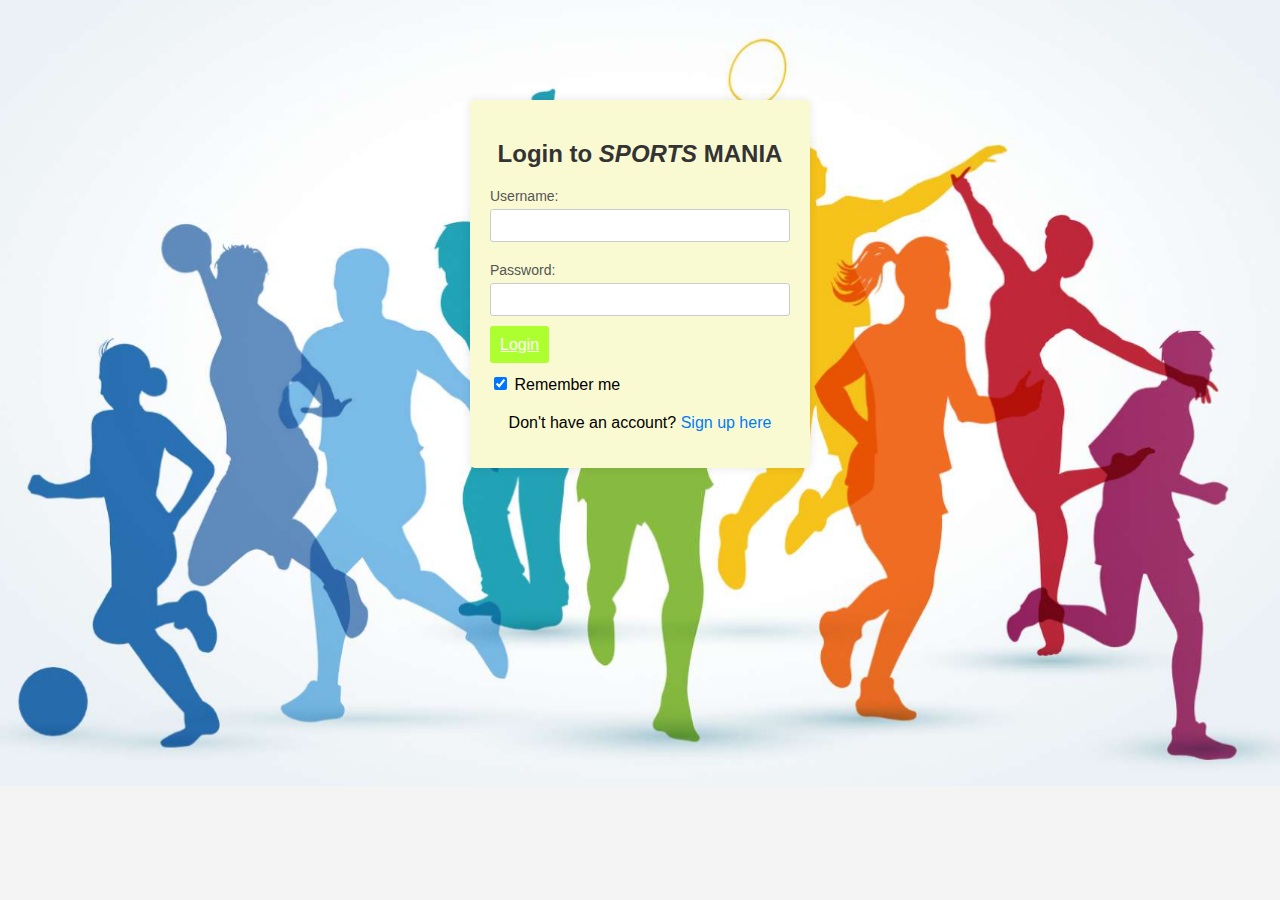
<file: new2.html>
<!DOCTYPE html>
<html lang="en">
<head>
  <meta charset="UTF-8">
  <meta name="viewport" content="width=device-width, initial-scale=1.0">
  <title>Login - Your Sports Website</title>
  <link rel="stylesheet" href="new2.css">
</head>
<body>

  <div class="login-container">
    <h2>Login to <i>SPORTS</i> MANIA</h2>
    <form class="login-form">
      <div class="form-group">
        <label for="username">Username:</label>
        <input type="text" id="username" name="username" required>
      </div>
      <div class="form-group">
        <label for="password">Password:</label>
        <input type="password" id="password" name="password" required>
      </div>
      <div class="form-group">
         <a class="button" href="new1.html" type="submit">Login</a>
      </div>
      <input type="checkbox" checked="checked" name="remember"> Remember me
      </label>
      
    </form>
    <div class="bottom-text">
      <p>Don't have an account? <a href="#">Sign up here</a></p>
    </div>
  </div>

</body>
</html>
</file>
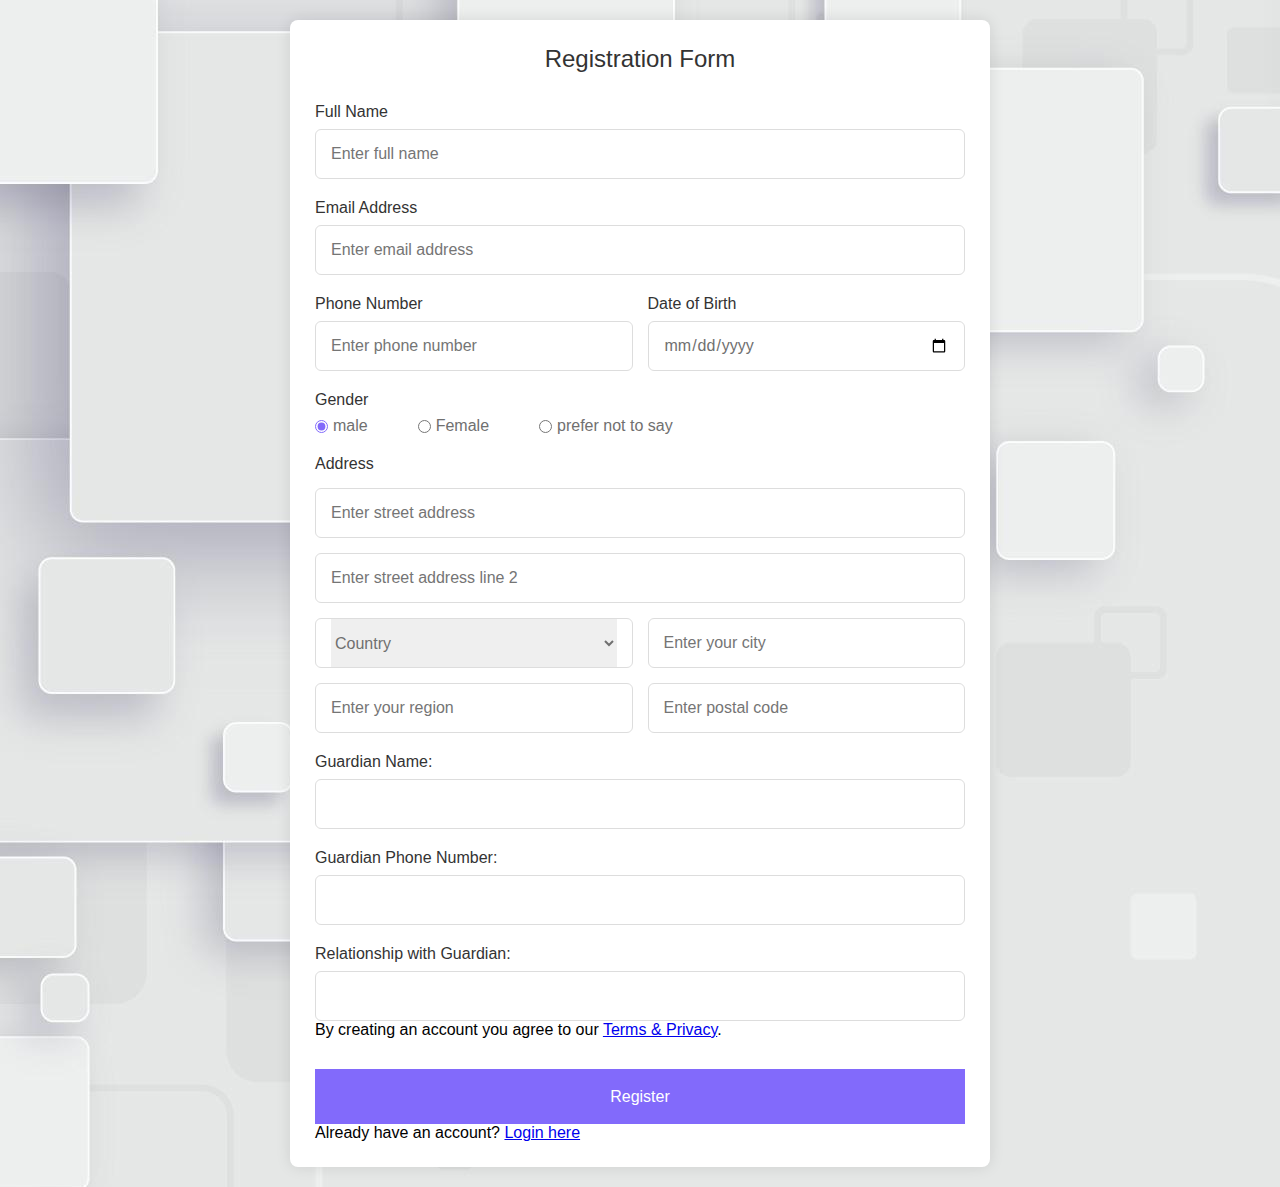
<file: new3.html>
<!DOCTYPE html>

<html lang="en">
  <head>
    <meta charset="UTF-8" />
    <meta name="viewport" content="width=device-width, initial-scale=1.0" />
    <meta http-equiv="X-UA-Compatible" content="ie=edge" />
    
    <link rel="stylesheet" href="new3.css" />
  </head>
  <body>
    <section class="container">
      <header>Registration Form</header>
      <form action="#" class="form">
        <div class="input-box">
          <label>Full Name</label>
          <input type="text" placeholder="Enter full name" required />
        </div>

        <div class="input-box">
          <label>Email Address</label>
          <input type="text" placeholder="Enter email address" required />
        </div>

        <div class="column">
          <div class="input-box">
            <label>Phone Number</label>
            <input type="number" placeholder="Enter phone number" required />
          </div>
          <div class="input-box">
            <label>Date of Birth</label>
            <input type="date" placeholder="Enter DOB" required />
          </div>
        </div>
        <div class="gender-box">
          <h3>Gender</h3>
          <div class="gender-option">
            <div class="gender">
              <input type="radio" id="check-male" name="gender" checked />
              <label for="check-male">male</label>
            </div>
            <div class="gender">
              <input type="radio" id="check-female" name="gender" />
              <label for="check-female">Female</label>
            </div>
            <div class="gender">
              <input type="radio" id="check-other" name="gender" />
              <label for="check-other">prefer not to say</label>
            </div>
          </div>
        </div>
        <div class="input-box address">
          <label>Address</label>
          <input type="text" placeholder="Enter street address" required />
          <input type="text" placeholder="Enter street address line 2" required />
          <div class="column">
            <div class="select-box">
              <select>
                <option hidden>Country</option>
                <option>India</option>
                <option>NRI</option>
              </select>
            </div>
            <input type="text" placeholder="Enter your city" required />
          </div>
          <div class="column">
            <input type="text" placeholder="Enter your region" required />
            <input type="number" placeholder="Enter postal code" required />
          </div>
        </div>
        <div class="input-box">
          <label for="guardian-name">Guardian Name:</label>
          <input type="text" id="guardian-name" name="guardian-name" required>
        </div>
        <div class="input-box">
          <label for="guardian-phone">Guardian Phone Number:</label>
          <input type="tel" id="guardian-phone" name="guardian-phone" required>
        </div>
        <div class="input-box">
          <label for="relationship">Relationship with Guardian:</label>
          <input type="text" id="relationship" name="relationship" required>
        </div>
        <p>By creating an account you agree to our <a href="#">Terms & Privacy</a>.</p>
        <div class="form-group">
          <a class="button" href="new1.html" type="submit"><button>Register</button></a>
        </div>
      </form>
      <div class="bottom-text">
        <p>Already have an account? <a href="new2.html">Login here</a></p>
      </div>
    </div>
      </form>
    </section>
  </body>
</html>
</file>
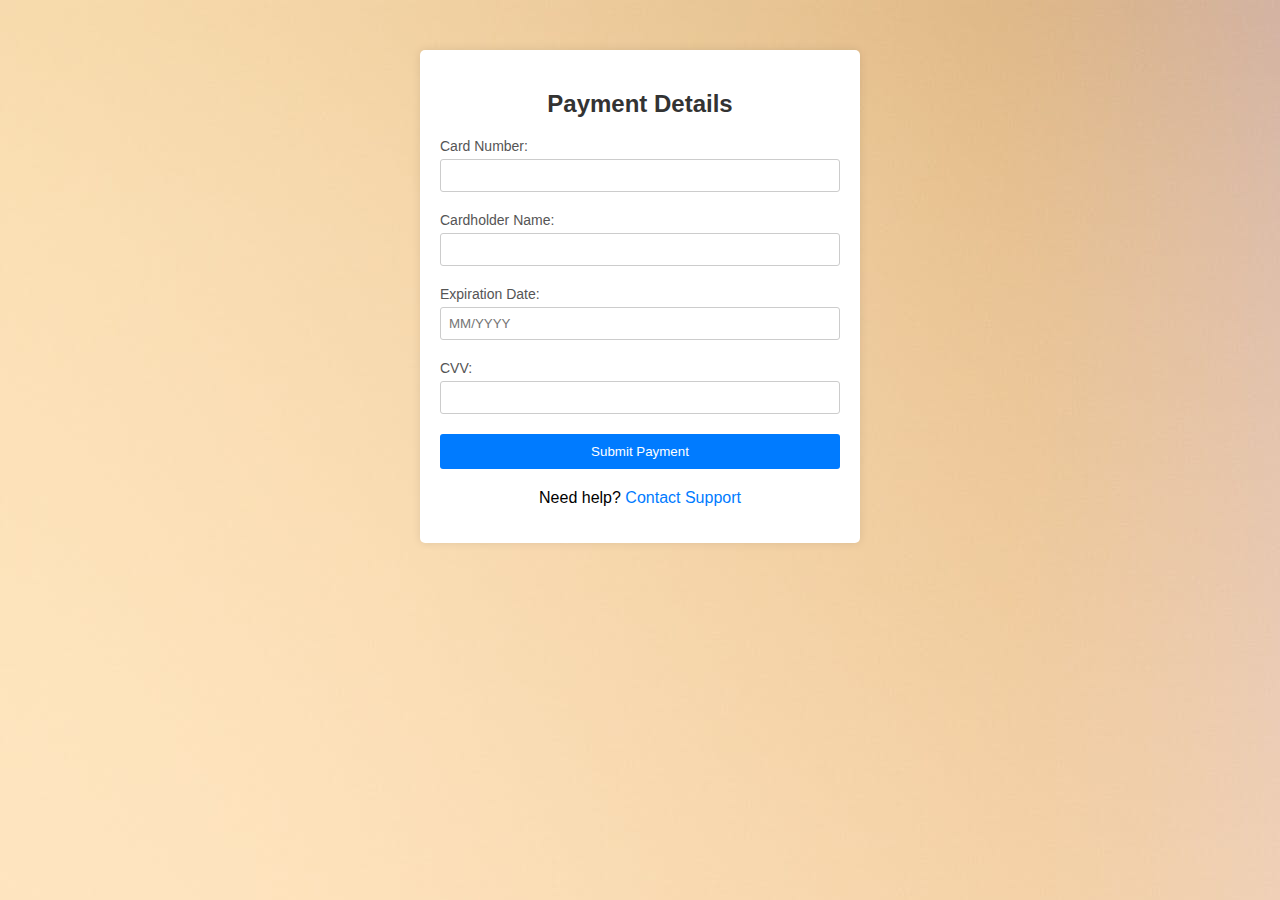
<file: new4.html>
<!DOCTYPE html>
<html lang="en">
<head>
  <meta charset="UTF-8">
  <meta name="viewport" content="width=device-width, initial-scale=1.0">
  <title>Payment Details - Sports League Management</title>
  <link rel="stylesheet" href="new4.css">
</head>
<body>

  <div class="payment-container">
    <h2>Payment Details</h2>
    <form class="payment-form">
      <div class="form-group">
        <label for="card-number">Card Number:</label>
        <input type="text" id="card-number" name="card-number" required>
      </div>
      <div class="form-group">
        <label for="card-holder">Cardholder Name:</label>
        <input type="text" id="card-holder" name="card-holder" required>
      </div>
      <div class="form-group">
        <label for="expiration-date">Expiration Date:</label>
        <input type="text" id="expiration-date" name="expiration-date" placeholder="MM/YYYY" required>
      </div>
      <div class="form-group">
        <label for="cvv">CVV:</label>
        <input type="text" id="cvv" name="cvv" required>
      </div>
      <div class="form-group">
        <a class="button" href="new1.html" type="submit"><button>Submit Payment</button></a>
      </div>
    </form>
    <div class="bottom-text">
      <p>Need help? <a href="#">Contact Support</a></p>
    </div>
  </div>

</body>
</html>
</file>
<file: new2.css>
body {
    height: 100%;
    margin: 0;
    padding: 0;
    font-family: Arial, sans-serif;
    background-color: #f4f4f4;
    background-image: url(imgs.png);
    background-position: top;
    background-size: cover;
    background-repeat: no-repeat;
    position:relative;
  }

  .login-container {
    width: 300px;
    margin: 100px auto;
    background-color: lightgoldenrodyellow;
    padding: 20px;
    border-radius: 5px;
    box-shadow: 0 0 10px rgba(0, 0, 0, 0.1);
  }

  .login-container h2 {
    text-align: center;
    color: #333;
  }

  .login-form {
    margin-top: 20px;
  }

  .form-group {
    margin-bottom: 20px;
  }

  .form-group label {
    display: block;
    font-size: 14px;
    color: #555;
    margin-bottom: 5px;
  }

  .form-group input {
    width: 100%;
    padding: 8px;
    box-sizing: border-box;
    border: 1px solid #ccc;
    border-radius: 3px;
  }

  .form-group .button {
    width: 100%;
    padding: 10px;
    background-color: greenyellow;
    color: #fff;
    border: none;
    border-radius: 3px;
    cursor: pointer;
  }

  .form-group .button:hover {
    background-color: #0056b3;
  }

  .bottom-text {
    text-align: center;
    margin-top: 20px;
  }

  .bottom-text a {
    color: #007bff;
    text-decoration: none;
  }

  .bottom-text a:hover {
    text-decoration: underline;
  }
</file>
<file: new4.css>
body {
    margin: 0;
    padding: 0;
    font-family: Arial, sans-serif;
    background-color: #f4f4f4;
    background-image: url(pexels-juan-pablo-serrano-arenas-1242348.jpg);
  }

  .payment-container {
    width: 400px;
    margin: 50px auto;
    background-color: #fff;
    padding: 20px;
    border-radius: 5px;
    box-shadow: 0 0 10px rgba(0, 0, 0, 0.1);
  }

  .payment-container h2 {
    text-align: center;
    color: #333;
  }

  .payment-form {
    margin-top: 20px;
  }

  .form-group {
    margin-bottom: 20px;
  }

  .form-group label {
    display: block;
    font-size: 14px;
    color: #555;
    margin-bottom: 5px;
  }

  .form-group input {
    width: 100%;
    padding: 8px;
    box-sizing: border-box;
    border: 1px solid #ccc;
    border-radius: 3px;
  }

  .form-group select {
    width: 100%;
    padding: 8px;
    box-sizing: border-box;
    border: 1px solid #ccc;
    border-radius: 3px;
  }

  .form-group button {
    width: 100%;
    padding: 10px;
    background-color: #007bff;
    color: #fff;
    border: none;
    border-radius: 3px;
    cursor: pointer;
  }

  .form-group button:hover {
    background-color: #0056b3;
  }

  .bottom-text {
    text-align: center;
    margin-top: 20px;
  }

  .bottom-text a {
    color: #007bff;
    text-decoration: none;
  }

  .bottom-text a:hover {
    text-decoration: underline;
  }
</file>
<file: new3.css>
*{
    margin: 0;
    padding: 0;
    box-sizing: border-box;
    font-family: "Poppins", sans-serif;
}
body {
    min-height: 100vh;
    display: flex;
    align-items: center;
    justify-content: center;
    padding: 20px;
    background-image: url(bkg1.jpg);
}
.container {
    position: relative;
    max-width: 700px;
    width: 100%;
    background: #fff;
    padding: 25px;
    border-radius: 8px;
    box-shadow: 0 0 15px rgba(0, 0, 0, 0.1);
}
.container header {
    font-size: 1.5rem;
    color: #333;
    font-weight: 500;
    text-align: center;
}
.container .form {
    margin-top: 30px;
}
.form .input-box {
    width: 100%;
    margin-top: 20px;
}
.input-box label {
    color: #333;
}
.form :where(.input-box input, .select-box) {
    position: relative;
    height: 50px;
    width: 100%;
    outline: none;
    font-size: 1rem;
    color: #707070;
    margin-top: 8px;
    border: 1px solid #ddd;
    border-radius: 6px;
    padding: 0 15px;
}
.input-box input:focus {
    box-shadow: 0 1px 0 rgba(0, 0, 0, 0.1);
}
.form .column {
    display: flex;
    column-gap: 15px;
}
.form .gender-box {
    margin-top: 20px;
}
.gender-box h3 {
    color: #333;
    font-size: 1rem;
    font-weight: 400;
    margin-bottom: 8px;
}
.form :where(.gender-option, .gender) {
    display: flex;
    align-items: center;
    column-gap: 50px;
    flex-wrap: wrap;
}
.form .gender {
    column-gap: 5px;
}
.gender input {
    accent-color: rgb(130, 106, 251);
}
.form :where(.gender input, .gender label) {
    cursor: pointer;
}
.gender label {
    color: #707070;
}
.address :where(input, .select-box) {
    margin-top: 15px;
}
.select-box select {
    height: 100%;
    width: 100%;
    outline: none;
    border: none;
    color: #707070;
    font-size: 1rem;
}
.form button {
    height: 55px;
    width: 100%;
    color: #fff;
    font-size: 1rem;
    font-weight: 400;
    margin-top: 30px;
    border: none;
    cursor: pointer;
    transition: all 0.2s ease;
    background: rgb(130, 106, 251);
}
.form button:hover {
    background: rgb(88, 56, 250);
}
@media screen and (max-width: 500px) {
    .form .column {
      flex-wrap: wrap;
    }
    .form :where(.gender-option, .gender) {
      row-gap: 15px;
    }
}
</file>
